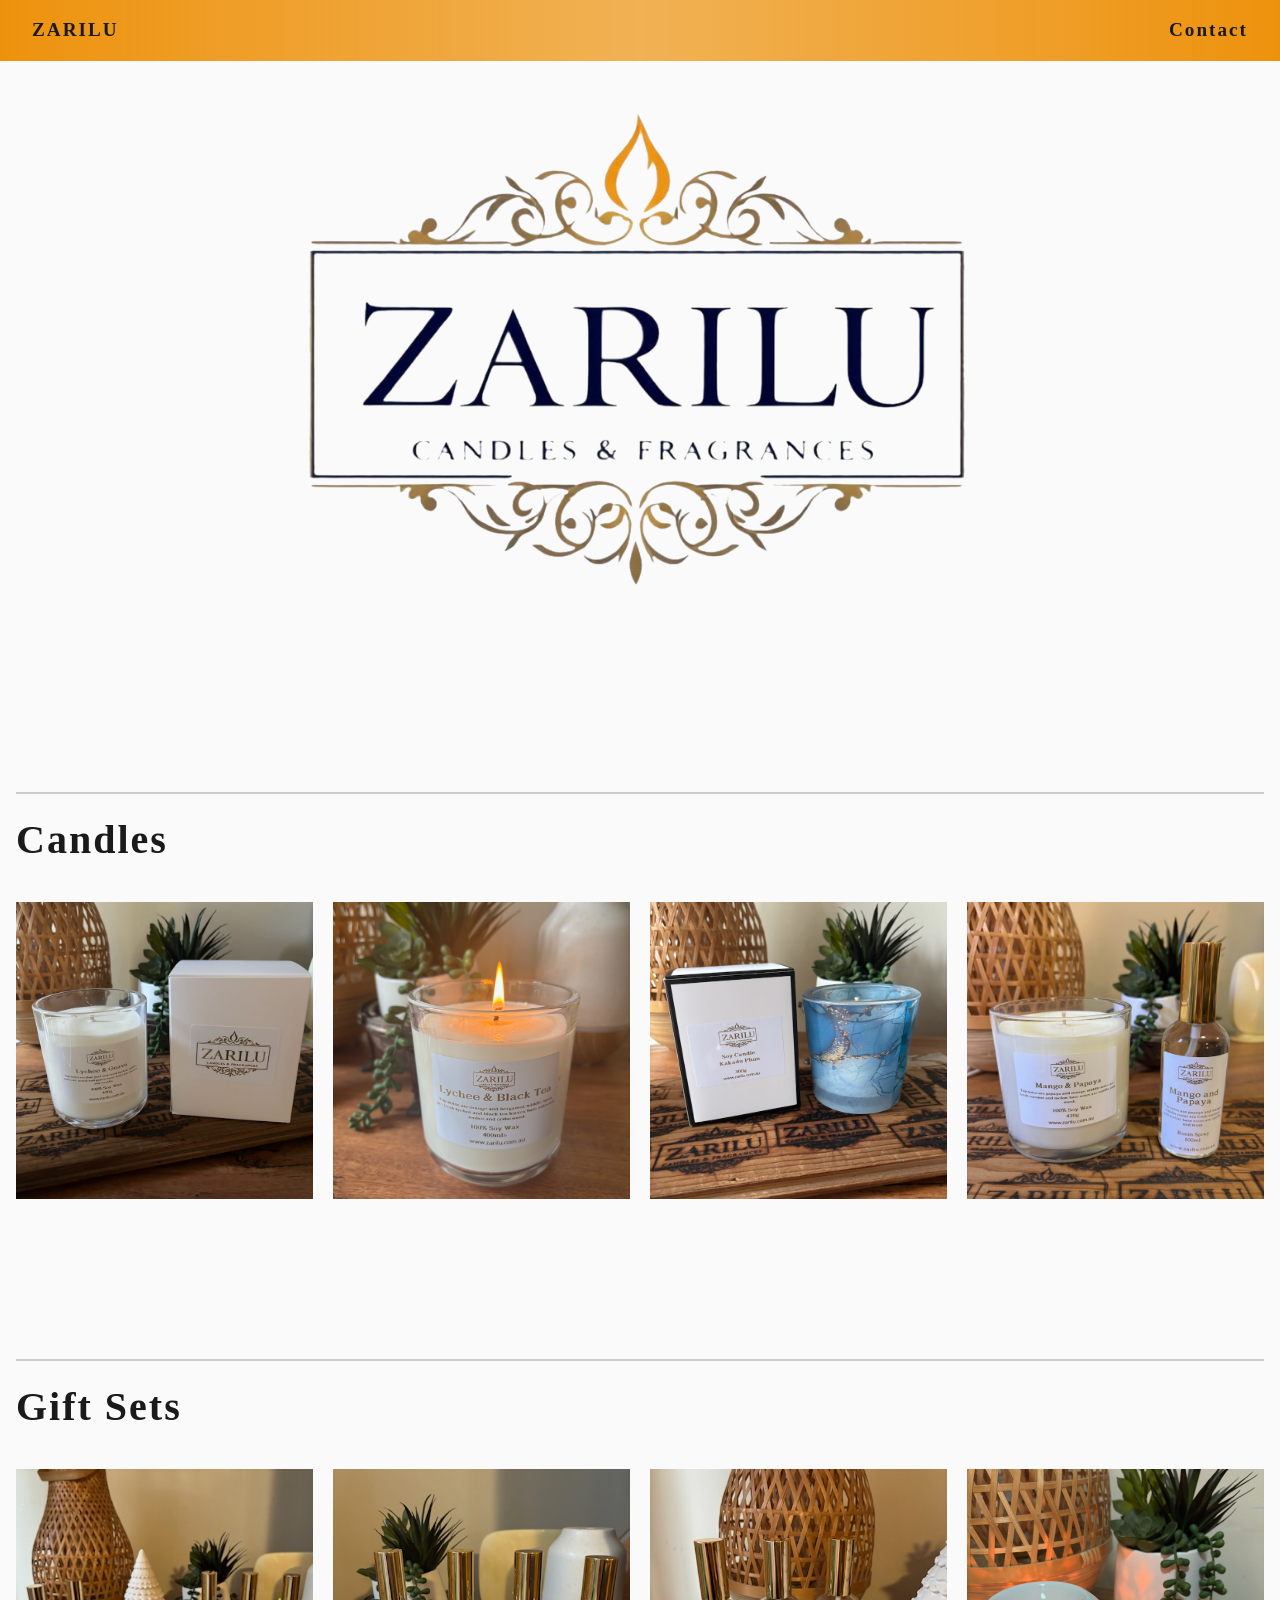
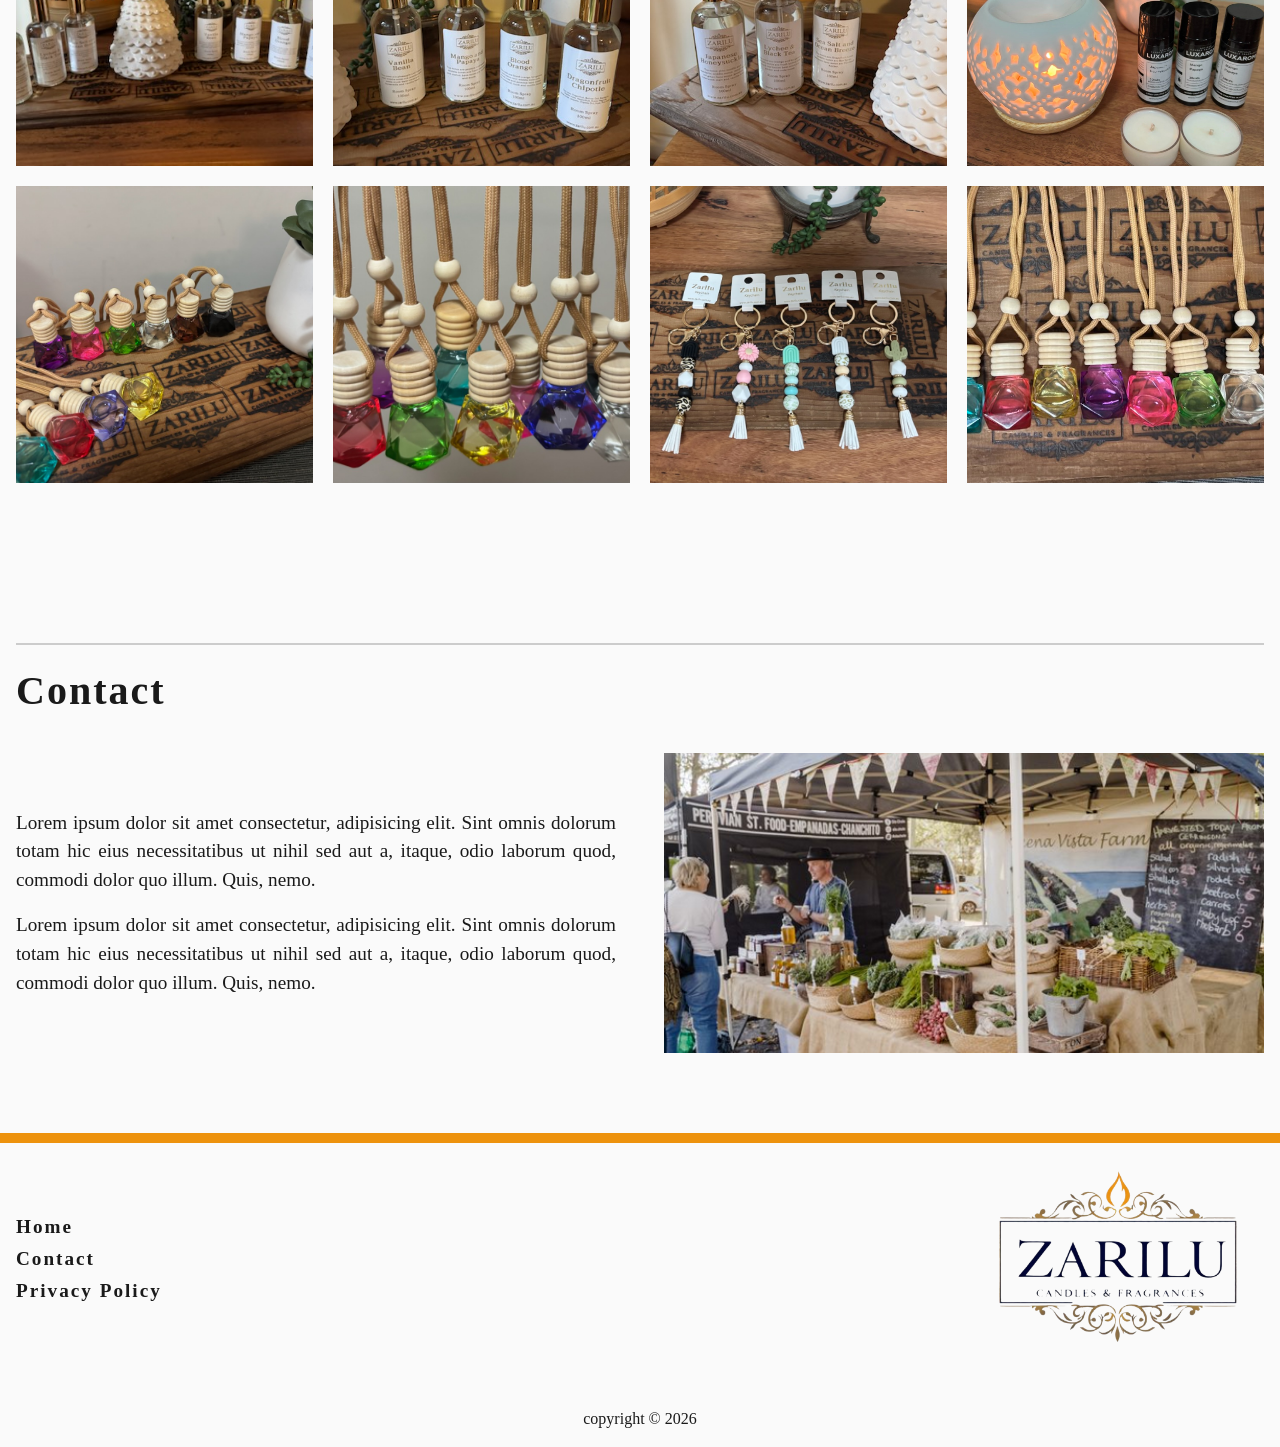
<file: index.html>
<!DOCTYPE html>
<html lang="en-au">

<head>
    <meta charset="UTF-8">
    <meta name="viewport" content="width=device-width, initial-scale=1.0">
    <title>ZARILU</title>
    <meta name="theme-color" content="#ed920d">
    <link rel="preload" as="image" href="images/Branding.png" type="image/png">
    <link rel="preload" as="image" href="images/Candle1.jpg" type="image/jpeg">
    <link rel="preload" as="image" href="images/Candle2.jpg" type="image/jpeg">
    <link rel="preload" as="image" href="images/Candle3.jpg" type="image/jpeg">
    <link rel="preload" as="image" href="images/Candle4.jpg" type="image/jpeg">
    <link rel="stylesheet" href="style.css">
    <link rel="apple-touch-icon" sizes="180x180" href="favicon/apple-touch-icon.png">
    <link rel="icon" type="image/png" sizes="32x32" href="favicon/favicon-32x32.png">
    <link rel="icon" type="image/png" sizes="16x16" href="favicon/favicon-16x16.png">
    <link rel="icon" type="image/svg+xml" href="favicon/icon.svg">
    <link rel="manifest" href="favicon/site.webmanifest">
    <link rel="shortcut icon" href="favicon/favicon.ico">
    <meta name="title" content="ZARILU">
    <meta name="description" content="Candles and Fragrances.">
    <meta property="og:type" content="website">
    <meta property="og:url" content="https://zarilu.com.au/">
    <meta property="og:title" content="ZARILU">
    <meta property="og:description" content="Candles and Fragrances.">
    <meta property="og:image" content="https://zarilu.com.au/favicon/android-chrome-512x512.png">
    <meta property="twitter:card" content="summary">
    <meta property="twitter:url" content="https://zarilu.com.au/">
    <meta property="twitter:title" content="ZARILU">
    <meta property="twitter:description" content="Candles and Fragrances.">
    <meta property="twitter:image" content="https://zarilu.com.au/favicon/android-chrome-512x512.png">
    <link rel="canonical" href="https://zarilu.com.au/">
    <script type="application/ld+json">
    {
      "@context": "https://schema.org",
      "@type": "Organization",
      "name": "ZARILU",
      "url": "https://zarilu.com.au/",
      "logo": "https://zarilu.com.au/favicon/android-chrome-512x512.png",
      "description": "Candles and Fragrances.",
      "address": {
        "@type": "PostalAddress",
        "addressCountry": "AU"
      }
    }
    </script>
</head>

<body>
    <header>
        <nav>
            <a href="">ZARILU</a>
            <a href="#contact">Contact</a>
        </nav>
    </header>
    <main>

        <section class="hero">
            <h1><img src="images/Branding.png" alt="Candles by ZARILU" class="header-logo">
                <span class="sr-only">Candles by ZARILU</span>
            </h1>
        </section>
        <section class="product">
            <h2>Candles</h2>
            <div class="card_container">
                <div class="card"><img src="images/Candle1.jpg" alt=""></div>
                <div class="card"><img src="images/Candle2.jpg" alt=""></div>
                <div class="card"><img src="images/Candle3.jpg" alt=""></div>
                <div class="card"><img src="images/Candle4.jpg" alt=""></div>
            </div>
            <h2>Gift Sets</h2>
            <div class="card_container">
                <div class="card"><img src="images/Giftset1.jpg" alt="" loading="lazy"></div>
                <div class="card"><img src="images/Giftset2.jpg" alt="" loading="lazy"></div>
                <div class="card"><img src="images/Giftset3.jpg" alt="" loading="lazy"></div>
                <div class="card"><img src="images/Giftset4.jpg" alt="" loading="lazy"></div>
                <div class="card"><img src="images/Giftset5.jpg" alt="" loading="lazy"></div>
                <div class="card"><img src="images/Giftset6.jpg" alt="" loading="lazy"></div>
                <div class="card"><img src="images/Giftset7.jpg" alt="" loading="lazy"></div>
                <div class="card"><img src="images/Giftset8.jpg" alt="" loading="lazy"></div>
            </div>
        </section>
        <section class="contact" id="contact">
            <h2>Contact</h2>
            <div class="contact_container">
                <div class="contact_card">
                    <p>Lorem ipsum dolor sit amet consectetur, adipisicing elit. Sint omnis dolorum totam hic eius
                        necessitatibus ut nihil sed aut a, itaque, odio laborum quod, commodi dolor quo illum. Quis,
                        nemo.</p>
                    <p>Lorem ipsum dolor sit amet consectetur, adipisicing elit. Sint omnis dolorum totam hic eius
                        necessitatibus ut nihil sed aut a, itaque, odio laborum quod, commodi dolor quo illum. Quis,
                        nemo.</p>
                </div>
                <div class="contact_card"><img src="images/Contact.png" alt=""></div>
            </div>
        </section>
    </main>
    <footer>
        <div class="footer_container">
            <nav>
                <ul>
                    <li><a href="#">Home</a></li>
                    <li><a href="#contact">Contact</a></li>
                    <li><a href="privacypolicy.html">Privacy Policy</a></li>
                </ul>
            </nav>
            <img src="images/Branding.png" alt="">
        </div>
        <p class="copyright">copyright &copy; 2026</p>
    </footer>
</body>

</html>
</file>
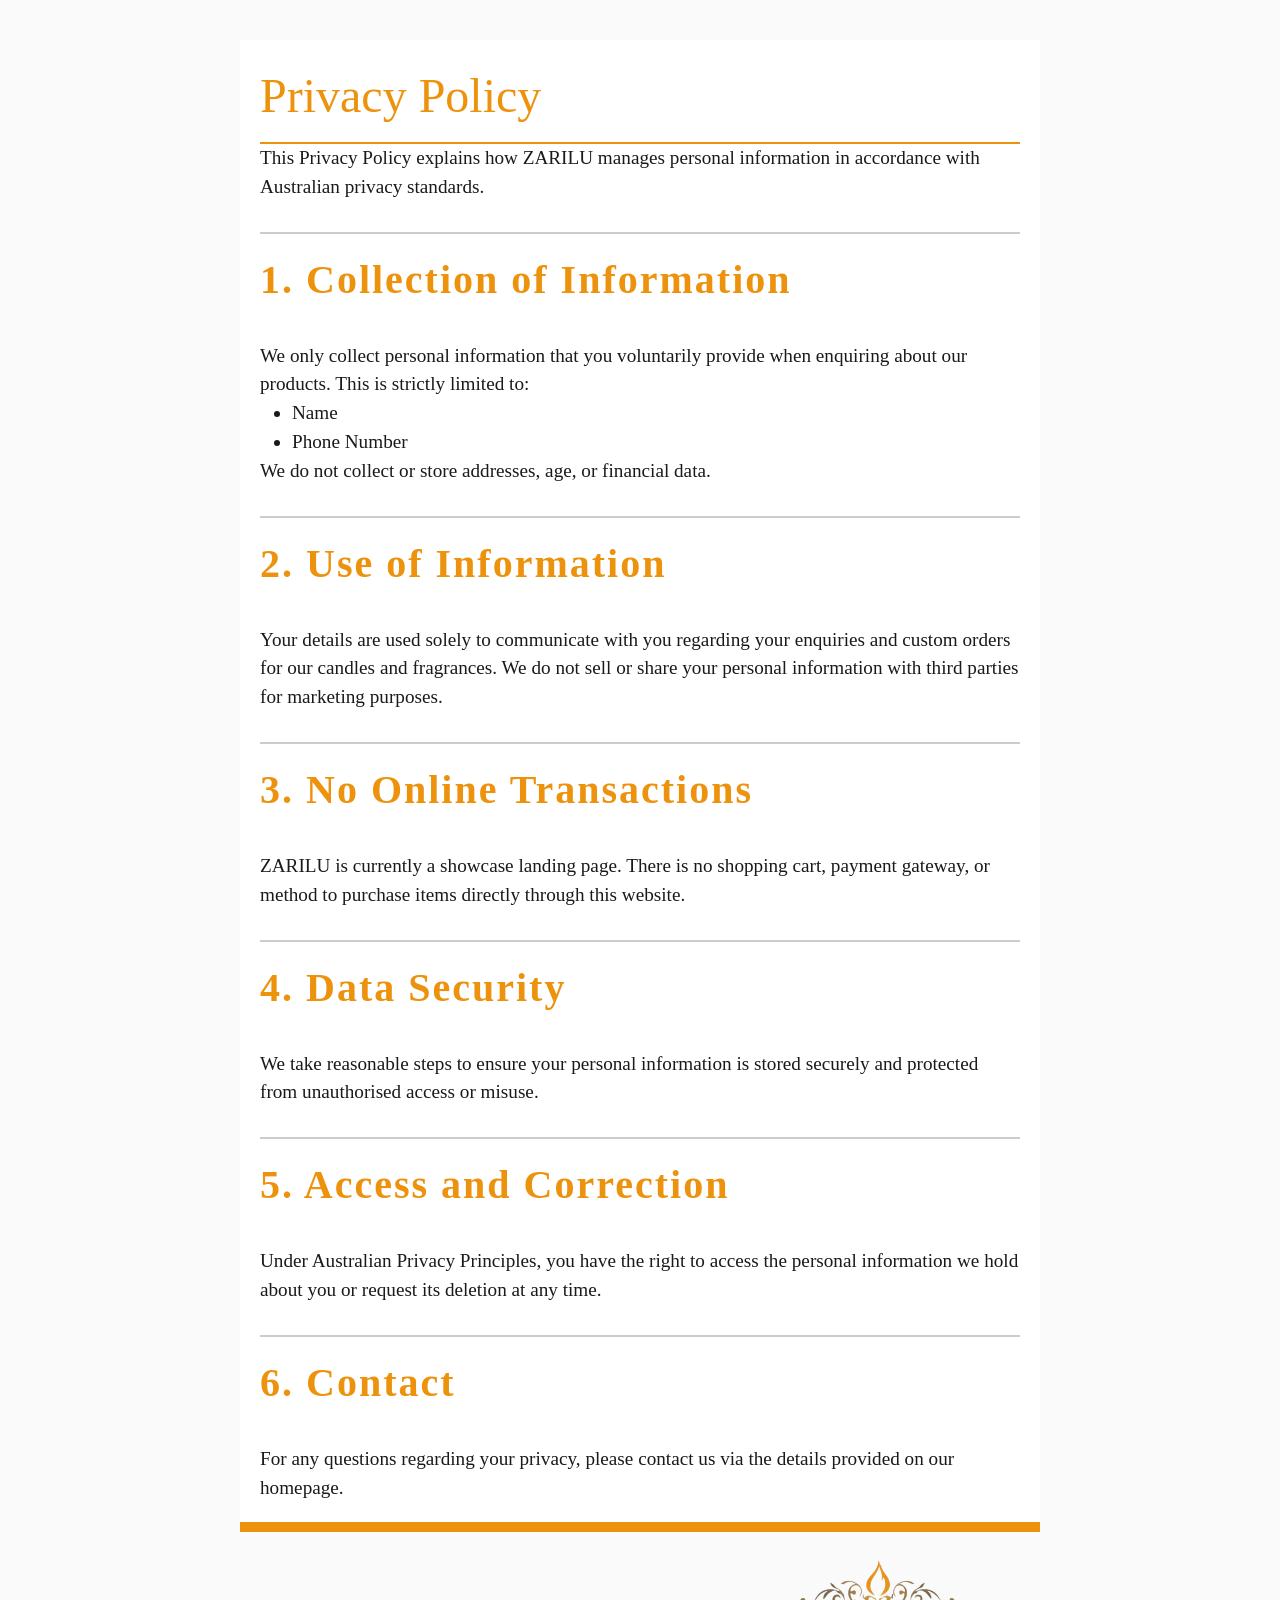
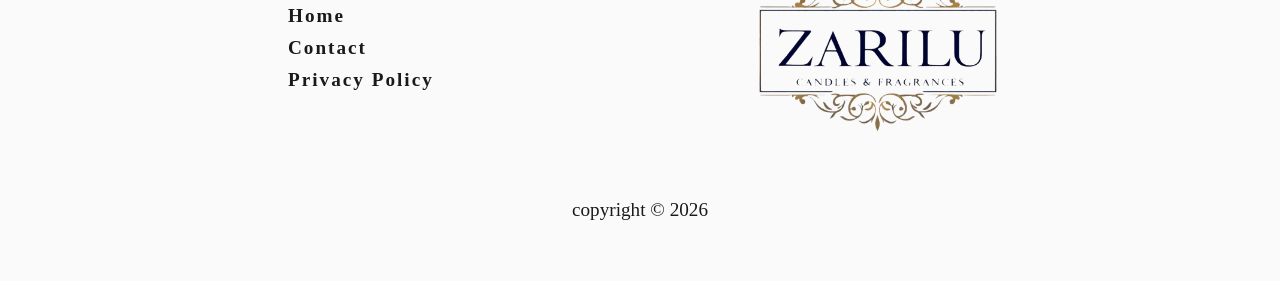
<file: privacypolicy.html>
<!DOCTYPE html>
<html lang="en-au">

<head>
    <meta charset="UTF-8">
    <meta name="viewport" content="width=device-width, initial-scale=1.0">
    <title>Privacy Policy | ZARILU</title>
    <meta name="theme-color" content="#ed920d">
    <link rel="stylesheet" href="style.css">

    <link rel="apple-touch-icon" sizes="180x180" href="/favicon/apple-touch-icon.png">
    <link rel="icon" type="image/png" sizes="32x32" href="/favicon/favicon-32x32.png">
    <link rel="icon" type="image/png" sizes="16x16" href="/favicon/favicon-16x16.png">
    <link rel="icon" type="image/svg+xml" href="/favicon/icon.svg">
    <link rel="manifest" href="/favicon/site.webmanifest">
    <link rel="shortcut icon" href="/favicon/favicon.ico">

    <meta name="robots" content="noindex">

    <style>
        body {
            max-width: 800px;
            margin: 40px auto;
        }
        h1 {
            color: #ed920d;
            border-bottom: 2px solid #ed920d;
            padding-bottom: 10px;
            font-size: 3rem;
        }
        h2 {
            color: #ed920d;
            margin-top: 30px;
        }
        p{
            color: #1a1a1a;
            font-size: 1.2rem;

        }
        .container {
            background: #fff;
            padding: 20px;
            min-height: 100vh;
        }
        li{
            margin-left: 2rem;
            font-size: 1.2rem;
        }
    </style>
</head>

<body>
    <div class="container">
        <h1>Privacy Policy</h1>
        <p>This Privacy Policy explains how ZARILU manages personal information in accordance with Australian privacy standards.</p>

        <h2>1. Collection of Information</h2>
        <p>We only collect personal information that you voluntarily provide when enquiring about our products. This is strictly limited to:</p>
        <ul>
            <li>Name</li>
            <li>Phone Number</li>
        </ul>
        <p>We do not collect or store addresses, age, or financial data.</p>

        <h2>2. Use of Information</h2>
        <p>Your details are used solely to communicate with you regarding your enquiries and custom orders for our candles and fragrances. We do not sell or share your personal information with third parties for marketing purposes.</p>

        <h2>3. No Online Transactions</h2>
        <p>ZARILU is currently a showcase landing page. There is no shopping cart, payment gateway, or method to purchase items directly through this website.</p>

        <h2>4. Data Security</h2>
        <p>We take reasonable steps to ensure your personal information is stored securely and protected from unauthorised access or misuse.</p>

        <h2>5. Access and Correction</h2>
        <p>Under Australian Privacy Principles, you have the right to access the personal information we hold about you or request its deletion at any time.</p>

        <h2>6. Contact</h2>
        <p>For any questions regarding your privacy, please contact us via the details provided on our homepage.</p>
    </div>
    <footer>
        <div class="footer_container">
            <nav>
                <ul>
                    <li><a href="index.html">Home</a></li>
                    <li><a href="index.html#contact">Contact</a></li>
                    <li><a href="privacypolicy.html">Privacy Policy</a></li>
                </ul>
            </nav>
            <img src="images/Branding.png" alt="">
        </div>
        <p class="copyright">copyright &copy; 2026</p>
    </footer>
</body>

</html>
</file>
<file: style.css>
:root {
  --max-site-width: 1400px;
  --bg-clr-light: #fafafa;
  --bg-clr-dark: #1a1a1a;
  --txt-clr-dark: #1a1a1a;
  --txt-clr-light: #fafafa;
  --brand-clr: #ed920d;
  --brand-clr-transparent: linear-gradient(90deg, #ed920d 0%,rgba(237,146,13,0.7), #ed920d 100%);
  
}

*,
*::before,
*::after {
  box-sizing: border-box;
  margin: 0;
  padding: 0;
  scroll-behavior: smooth;
}
a {
  text-decoration: none;
  color: inherit;
}

h1 {
  font-weight: 400;
}
h2{
  font-size: 2.5rem;
  letter-spacing: 2px;
  font-weight: 700;
}
nav a{
  font-size: 1.2rem;
  letter-spacing: 2px;
  font-weight: 700;
}
body {
  background-color: var(--bg-clr-light);
  color: var(--txt-clr-dark);
  min-height: 100vh;
  line-height: 1.5;
  -webkit-font-smoothing: antialiased;
  -moz-osx-font-smoothing: grayscale;
  max-width: var(--max-site-width);
  margin: auto;
  font-family: "Georgia", "Times New Roman", serif;
}
main {
  width: 100%;
  min-height: 100vh;
  padding: 0rem 1rem;
}

header {
  position: fixed;
  z-index: 10;
  top: 0;
  left: 0;
  right: 0;
  display: grid;
  grid-template-columns: 1fr;
  width: 100%;
  max-width: var(--max-site-width);
  margin: 0 auto;
}

header nav {
  padding: 1rem 2rem;
  background-color: var(--brand-clr);
  background: var(--brand-clr-transparent);
  width: 100%;
  display: flex;
  justify-content: space-between;
  color: var(--bg-clr-dark);
  font-weight: 800;
  letter-spacing: 2px;
}
.hero {
  min-height: 60vh;
  width: 100%;
  background-color: var(--bg-clr-light);
  display: flex;
  align-items: center;
  justify-content: center;
  padding-top: 5rem;
}
.hero img{
  width: 100%;
  max-width: 800px;
  height: auto;
  display: block;
  overflow: hidden;
}
.hero .sr-only {
  position: absolute;
  width: 1px;
  height: 1px;
  padding: 0;
  margin: -1px;
  overflow: hidden;
  clip: rect(0, 0, 0, 0);
  border: 0;
}

.product {
  width: 100%;
  background-color: var(--bg-clr-light);
}
.card_container {
  display: grid;
  grid-template-columns: 1fr 1fr 1fr 1fr;
  gap: 20px;
  width: 100%;
}
h2 {
  margin-top: 10rem;
  padding-top: 1rem;
  padding-bottom: 2rem;
  border-top: #ccc solid 2px;
}
@media (max-width: 800px) {
  .card_container {
    grid-template-columns: 1fr 1fr;
    gap: 15px;
  }
}
@media (max-width: 380px) {
  .card_container {
    grid-template-columns: 1fr;
    gap: 15px;
  }
}
.card_container .card {
  width: 100%;
  aspect-ratio: 1 / 1;
  overflow: hidden;
  background-color: aquamarine;
}
.card_container .card img {
  width: 100%;
  height: 100%;
  object-fit: cover;
  display: block;
}
.contact {
  width: 100%;
  background-color: var(--bg-clr-light);
  padding-bottom: 5rem;
}
.contact_container {
  display: grid;
  grid-template-columns: 1fr 1fr;
  gap: 3rem;
  width: 100%;
  min-height: 100%;
}
@media (max-width: 800px) {
  .contact_container {
    grid-template-columns: 1fr;
    gap: 15px;
    height: auto;
  }
}
.contact_container .contact_card {
  display: flex;
  flex-direction: column;
  justify-content: center;
  align-items: center;
  gap: 1rem;
  text-align: justify;
  height: 100%;
  overflow: hidden;
  font-size: 1.2rem;
  color: var(--bg-clr-dark);
  
}
.contact_container .contact_card img {
  max-width: 100%;
  height: 300px;
  width: 100%;
  object-fit: cover;
}

footer {
  width: 100%;
  background-color: var(--bg-clr-light);
  display: flex;
  flex-direction: column;
  justify-content: start;
  padding: 1rem;
  border-top: var(--brand-clr) solid 10px;
}
footer .footer_container{
  display: grid;
  grid-template-columns: 1fr 1fr;
  gap: 3rem;
  width: 100%;
  min-height: 100%;
  align-items: center;
}

footer img{
  max-width: 100%;
  height: 200px;
  object-fit: cover;
  justify-self: end;
}
@media (max-width: 800px) {
  footer .footer_container {
    grid-template-columns: 1fr;
    gap: 3rem;
    height: auto;
  }
  footer img{
    justify-self: center;
  }
}

footer li{
  list-style: none;
}
footer a{  
  line-height: 2rem;
  color: var(--txt-clr-dark);
}
footer .copyright{
  width: 100%;
  display: flex;
  justify-content: center;
  padding-top: 3rem;
  color: var(--txt-clr-dark);
}
</file>
